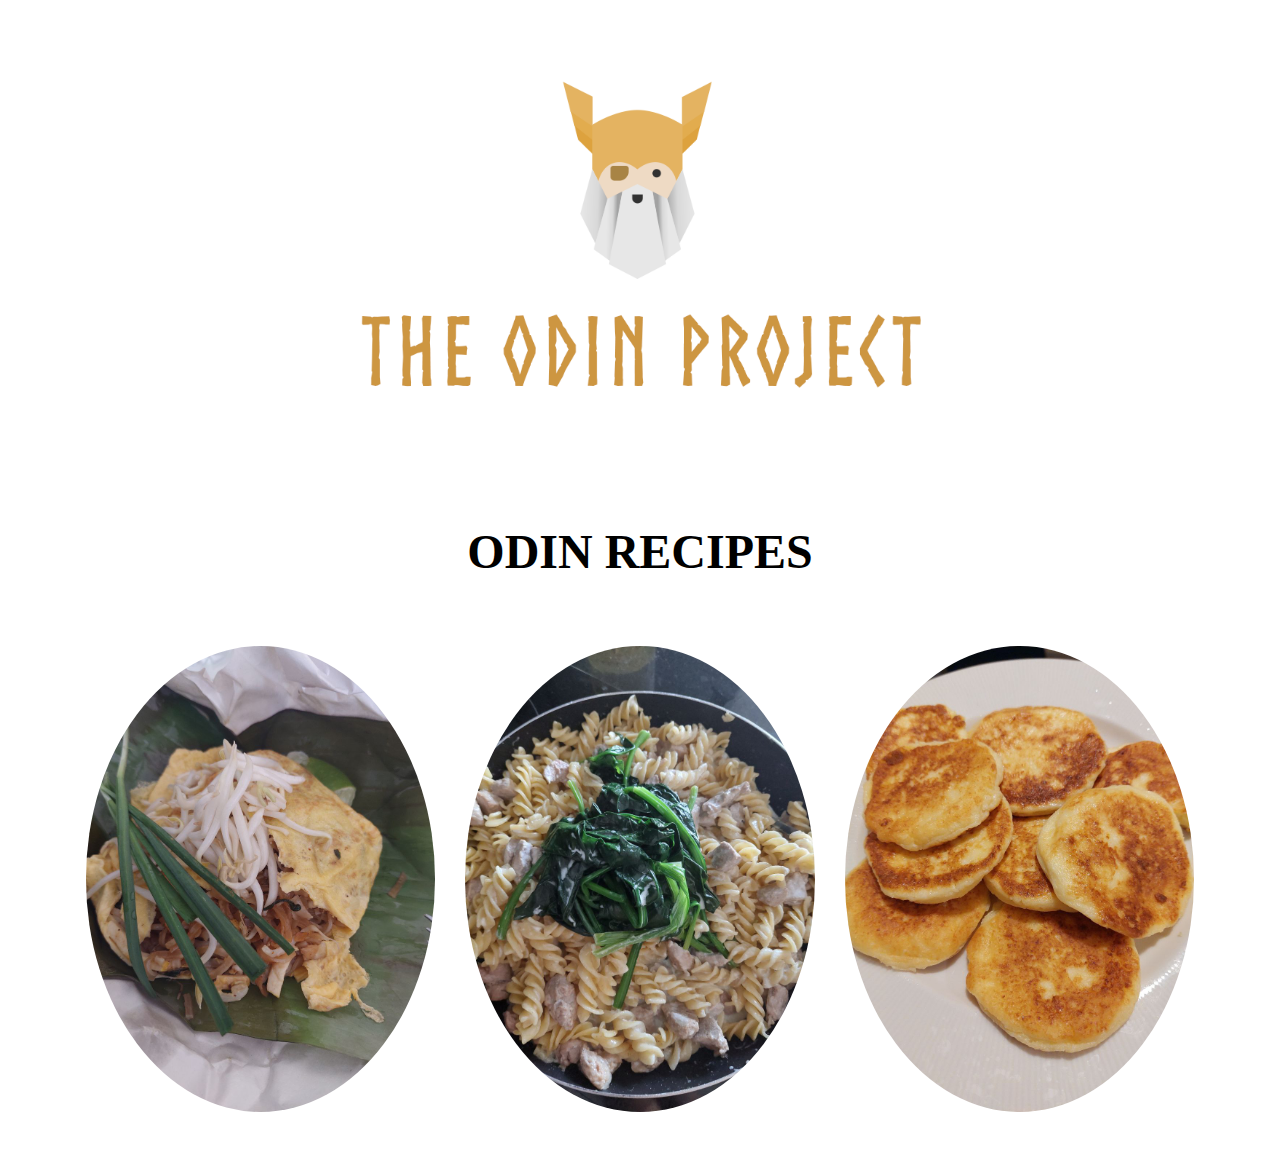
<file: index.html>
<!DOCTYPE html>
<html lang="en">
<head>
    <meta charset="UTF-8">
    <meta name="viewport" content="width=device-width, initial-scale=1.0">
    <title>Odin-recipes</title>
    <link rel="stylesheet" href="styles.css">
</head>
<body>
    <div class="header"> 
        <div class="logo">
            <a href="https://www.theodinproject.com/"><img src="photos/odin.png"></a>
        </div>
        <h1>ODIN RECIPES</h1>
    </div>
    <div class="content">
        <div class="column">
            <a href="recipes/padthai.html">
                <img src="photos/padthai.jpg">
                <h3>PAD THAI</h3>
            </a>
        </div>
        <div class="column">
            <a href="recipes/pasta.html">
                <img src="photos/pasta.jpg">
                <h3>CREAMY PASTA</h3>
            </a>
        </div>
        <div class="column">
            <a href="recipes/syrniki.html">
                <img src="photos/syrniki.jpg">
                <h3>SYRNIKI</h3>
            </a>
        </div>
    </div>
</body>
</html>
</file>
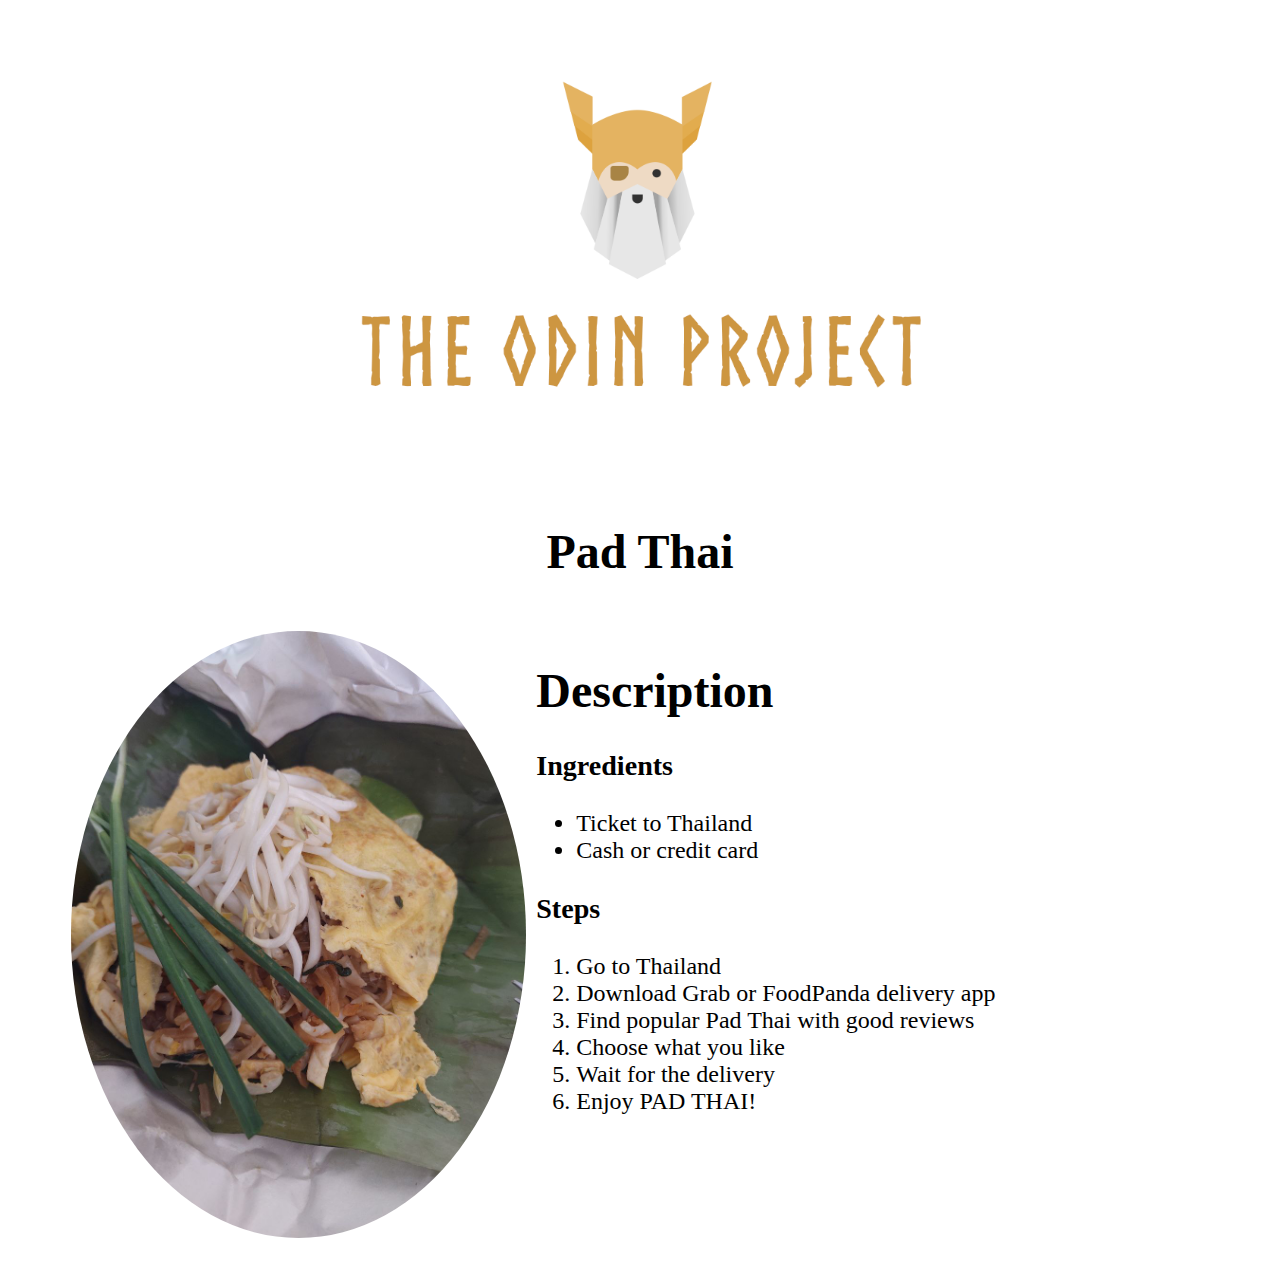
<file: recipes/padthai.html>
<!DOCTYPE html>
<html lang="en">
<head>
    <meta charset="UTF-8">
    <meta name="viewport" content="width=device-width, initial-scale=1.0">
    <title>Document</title>
    <link rel="stylesheet" href="../styles.css">
</head>
<body>
    <div class="header"> 
        <div class="logo">
            <a href="../index.html"><img src="../photos/odin.png"></a>
        </div>
        <h1>Pad Thai</h1>
    </div>
    <div class="recipe">
        <div class="photo">
            <img src="../photos/padthai.jpg">
        </div>
        <div class="description">
            <h1>Description</h1>
            <h3>Ingredients</h3>
            <ul>
                <li>Ticket to Thailand</li>
                <li>Cash or credit card</li>
            </ul>
            <h3>Steps</h3>
            <ol>
                <li>Go to Thailand</li>
                <li>Download Grab or FoodPanda delivery app</li>
                <li>Find popular Pad Thai with good reviews</li>
                <li>Choose what you like</li>
                <li>Wait for the delivery</li>
                <li>Enjoy PAD THAI!</li>
            </ol>
        </div>
    </div>
</body>
</html>
</file>
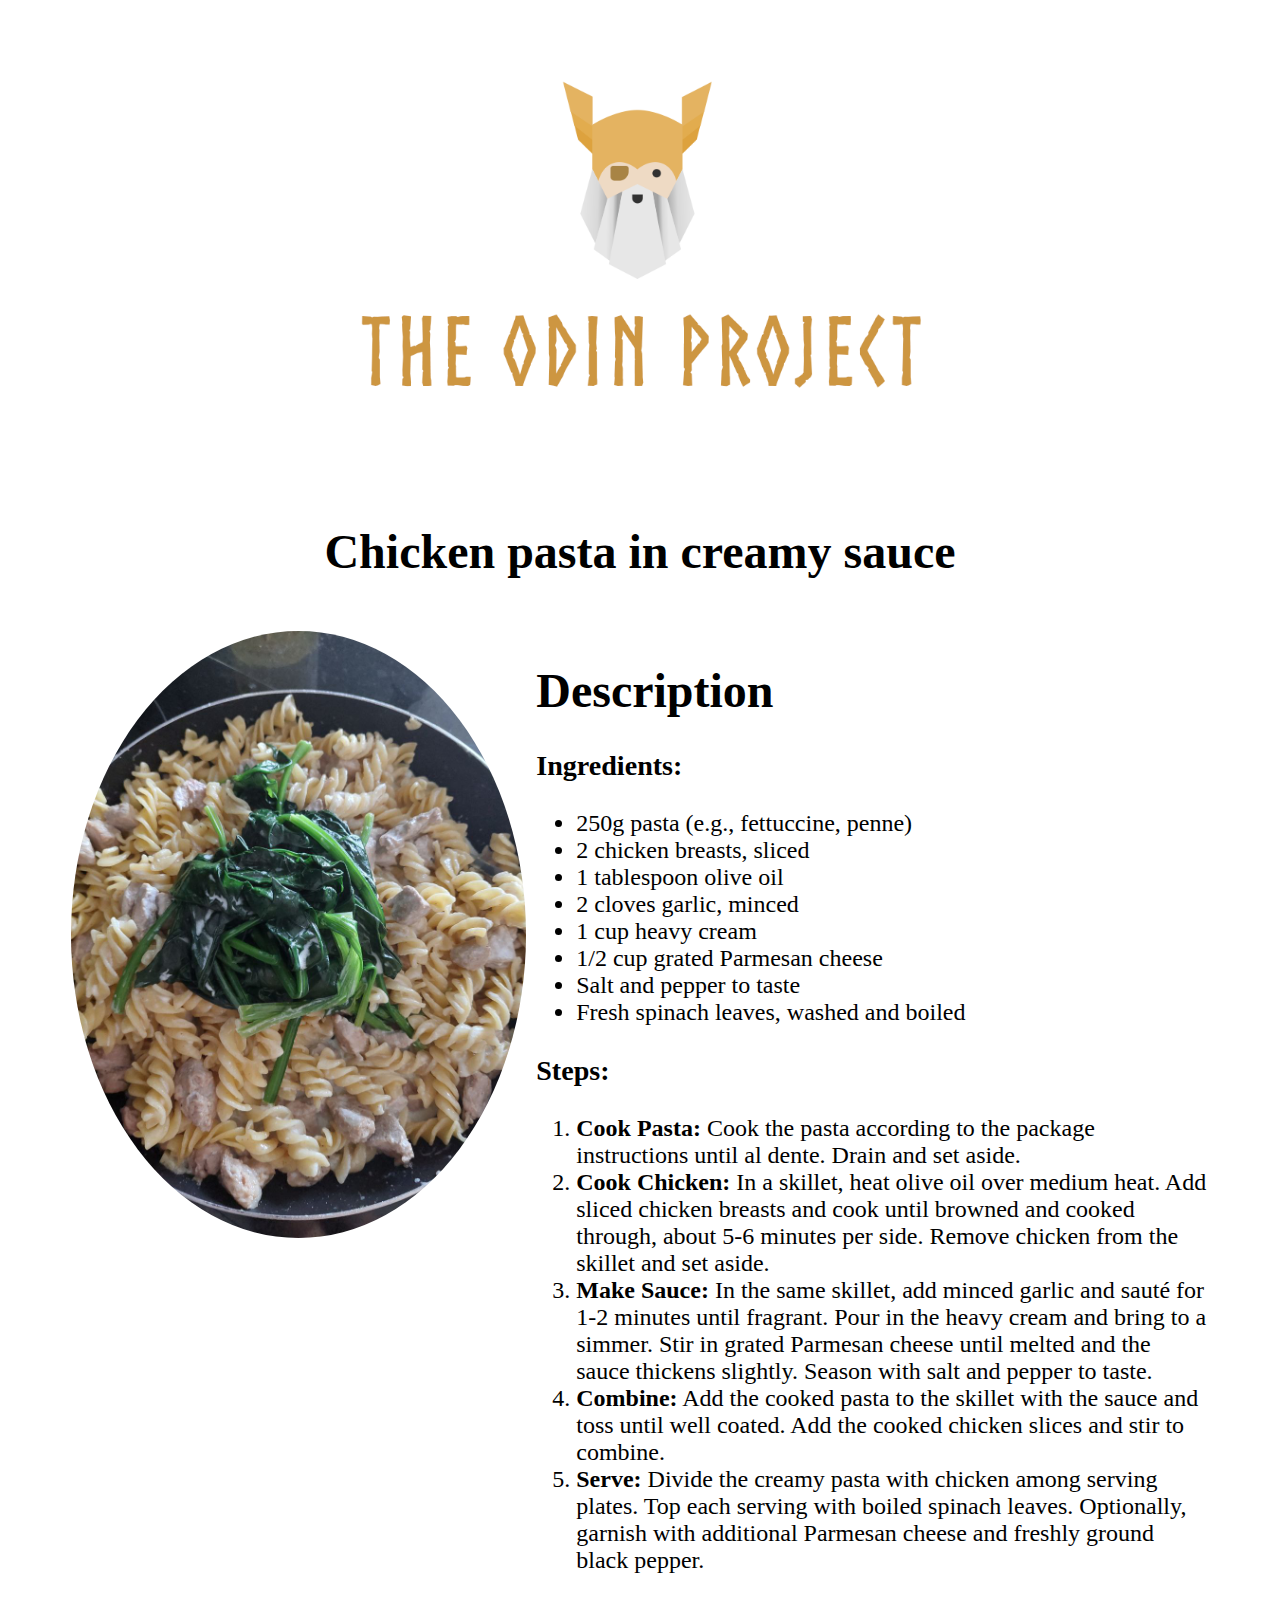
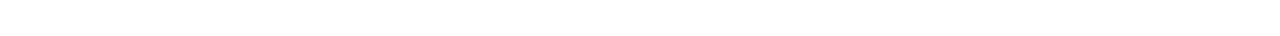
<file: recipes/pasta.html>
<!DOCTYPE html>
<html lang="en">
<head>
    <meta charset="UTF-8">
    <meta name="viewport" content="width=device-width, initial-scale=1.0">
    <title>Pasta</title>
    <link rel="stylesheet" href="../styles.css">
</head>
<body>
    <div class="header"> 
        <div class="logo">
            <a href="../index.html"><img src="../photos/odin.png"></a>
        </div>
        <h1>Chicken pasta in creamy sauce</h1>
    </div>
    <div class="recipe">
        <div class="photo">
            <img src="../photos/pasta.jpg">
        </div>
        <div class="description">
            <h1>Description</h1>
            <h3>Ingredients:</h3>
            <ul>
                <li>250g pasta (e.g., fettuccine, penne)</li>
                <li>2 chicken breasts, sliced</li>
                <li>1 tablespoon olive oil</li>
                <li>2 cloves garlic, minced</li>
                <li>1 cup heavy cream</li>
                <li>1/2 cup grated Parmesan cheese</li>
                <li>Salt and pepper to taste</li>
                <li>Fresh spinach leaves, washed and boiled</li>
            </ul>
            <h3>Steps:</h3>
            <ol>
                <li><strong>Cook Pasta:</strong> Cook the pasta according to the package instructions until al dente. Drain and set aside.</li>
                <li><strong>Cook Chicken:</strong> In a skillet, heat olive oil over medium heat. Add sliced chicken breasts and cook until browned and cooked through, about 5-6 minutes per side. Remove chicken from the skillet and set aside.</li>
                <li><strong>Make Sauce:</strong> In the same skillet, add minced garlic and sauté for 1-2 minutes until fragrant. Pour in the heavy cream and bring to a simmer. Stir in grated Parmesan cheese until melted and the sauce thickens slightly. Season with salt and pepper to taste.</li>
                <li><strong>Combine:</strong> Add the cooked pasta to the skillet with the sauce and toss until well coated. Add the cooked chicken slices and stir to combine.</li>
                <li><strong>Serve:</strong> Divide the creamy pasta with chicken among serving plates. Top each serving with boiled spinach leaves. Optionally, garnish with additional Parmesan cheese and freshly ground black pepper.</li>
            </ol>
        </div>
    </div>
</body>
</html>
</file>
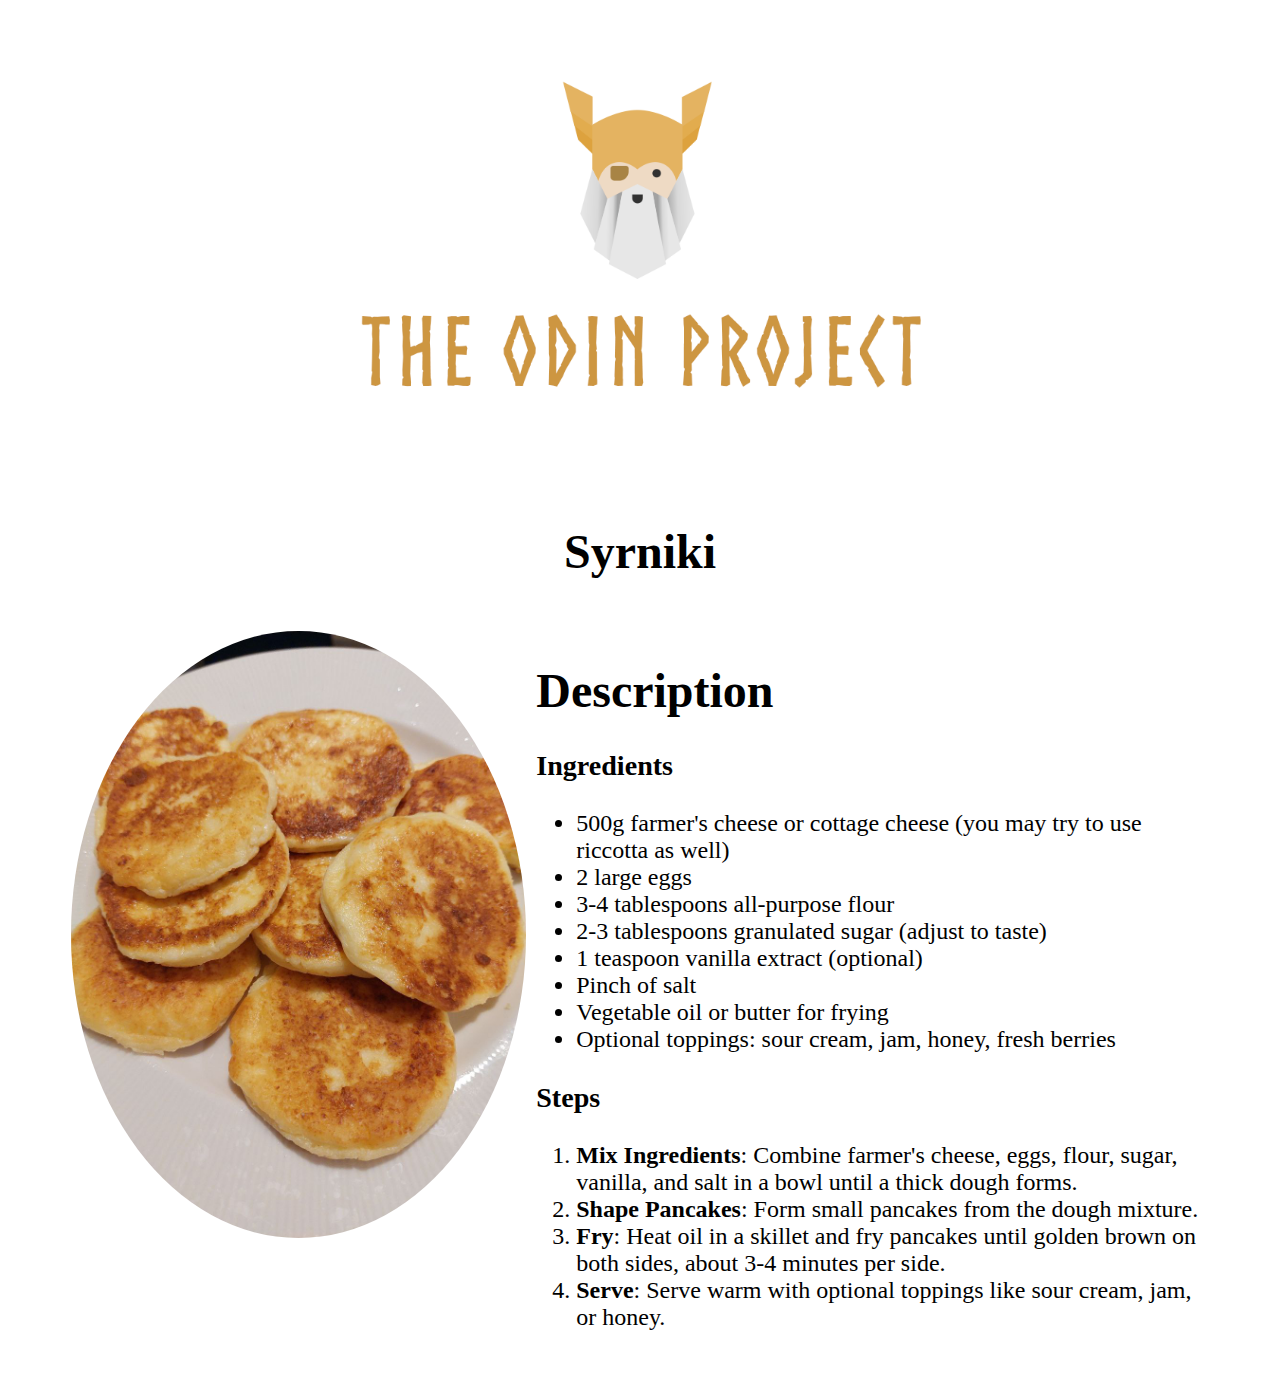
<file: recipes/syrniki.html>
<!DOCTYPE html>
<html lang="en">
<head>
    <meta charset="UTF-8">
    <meta name="viewport" content="width=device-width, initial-scale=1.0">
    <title>Syrniki</title>
    <link rel="stylesheet" href="../styles.css">
</head>
<body>
    <div class="header"> 
        <div class="logo">
            <a href="../index.html"><img src="../photos/odin.png"></a>
        </div>
        <h1>Syrniki</h1>
    </div>
    <div class="recipe">
        <div class="photo">
            <img src="../photos/syrniki.jpg">
        </div>
        <div class="description">
            <h1>Description</h1>
            <h3>Ingredients</h3>
            <ul>
                <li>500g farmer's cheese or cottage cheese (you may try to use riccotta as well)</li>
                <li>2 large eggs</li>
                <li>3-4 tablespoons all-purpose flour</li>
                <li>2-3 tablespoons granulated sugar (adjust to taste)</li>
                <li>1 teaspoon vanilla extract (optional)</li>
                <li>Pinch of salt</li>
                <li>Vegetable oil or butter for frying</li>
                <li>Optional toppings: sour cream, jam, honey, fresh berries</li>
            </ul>
            <h3>Steps</h3>
            <ol>
                <li><strong>Mix Ingredients</strong>: Combine farmer's cheese, eggs, flour, sugar, vanilla, and salt in a bowl until a thick dough forms.</li>
                <li><strong>Shape Pancakes</strong>: Form small pancakes from the dough mixture.</li>
                <li><strong>Fry</strong>: Heat oil in a skillet and fry pancakes until golden brown on both sides, about 3-4 minutes per side.</li>
                <li><strong>Serve</strong>: Serve warm with optional toppings like sour cream, jam, or honey.</li>
            </ol>
        </div>
    </div>
</body>
</html>
</file>
<file: styles.css>
.header {
    text-align: center;
    width: 90%;
    margin: auto;
    padding-bottom: 20px;
    font-size: 1.5em;
}

.logo {
    margin: auto;
    width: 100%;
}

.logo a img {
    width: 80%;
    height: 80%;
}

.content {
    width: 90%;
    margin: auto;
    display: flex;
    padding-bottom: 30px;
}

.column {
    width: 33.33%;
    padding: 15px;
    flex: 1;
    position: relative;
}

.column a img {
    width: 100%;
    border-radius: 60%;
    transition: 0.5s;
}

.column a img:hover {
    opacity: 50%;
}

.column a h3 {
    position: absolute;
    bottom: 10%;
    left: 0;
    right: 0;
    padding: 5px;
    text-align: center;
    visibility: hidden;
    color: black;
}

.column a:hover h3 {
    visibility: visible;
}

.recipe {
    width: 90%;
    margin: auto;
    text-align: left;
    padding-bottom: 30px;
    font-size: 1.5em;
    display: flex;
}

.photo {
    flex: 40%;
}

.photo img {
    width: 100%;
    border-radius: 50%;
}

.description {
    flex: 60%;
    padding-left: 10px;
    box-sizing: border-box;
}
</file>
